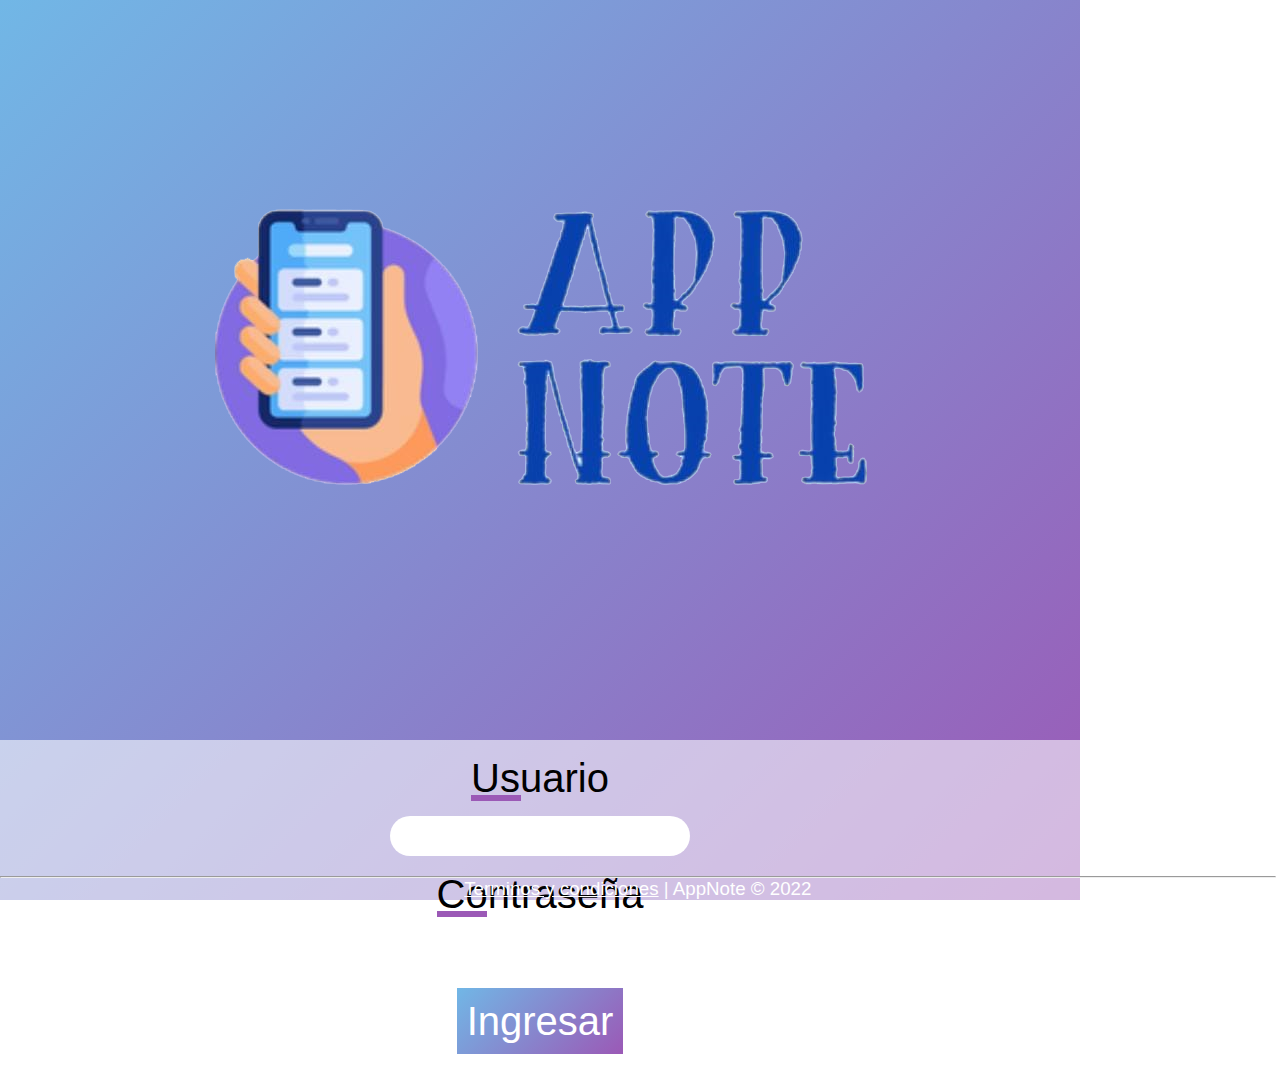
<file: index.html>
<!DOCTYPE html>
<html lang="en">

<head>
    <meta charset="UTF-8">
    <meta http-equiv="X-UA-Compatible" content="IE=edge">
    <meta name="viewport" content="width=device-width, initial-scale=1.0">
    <link rel="stylesheet" href="/Styles/normalize.css">
    <link rel="stylesheet" href="/Styles/styles.css">
    <title>AppNote</title>
</head>

<body>
    <div id="MainPage">
        <div class="main">
            <div>
                <img src="/Images/1.png" alt="">
            </div>
            <form action="">
                <div class="user">
                    <span>Usuario</span>
                    <input type="text">
                </div>
                <div class="password">
                    <span>Contraseña</span>
                    <input type="password">
                </div>
                <a href="/html/page1.html">Ingresar</a>
            </form>
            <div class="footer">
                <hr>
                <h3><span>Terminos y condiciones</span> | AppNote &copy; 2022</h3>
            </div>
        </div>
    </div>
</body>
</html>
</file>
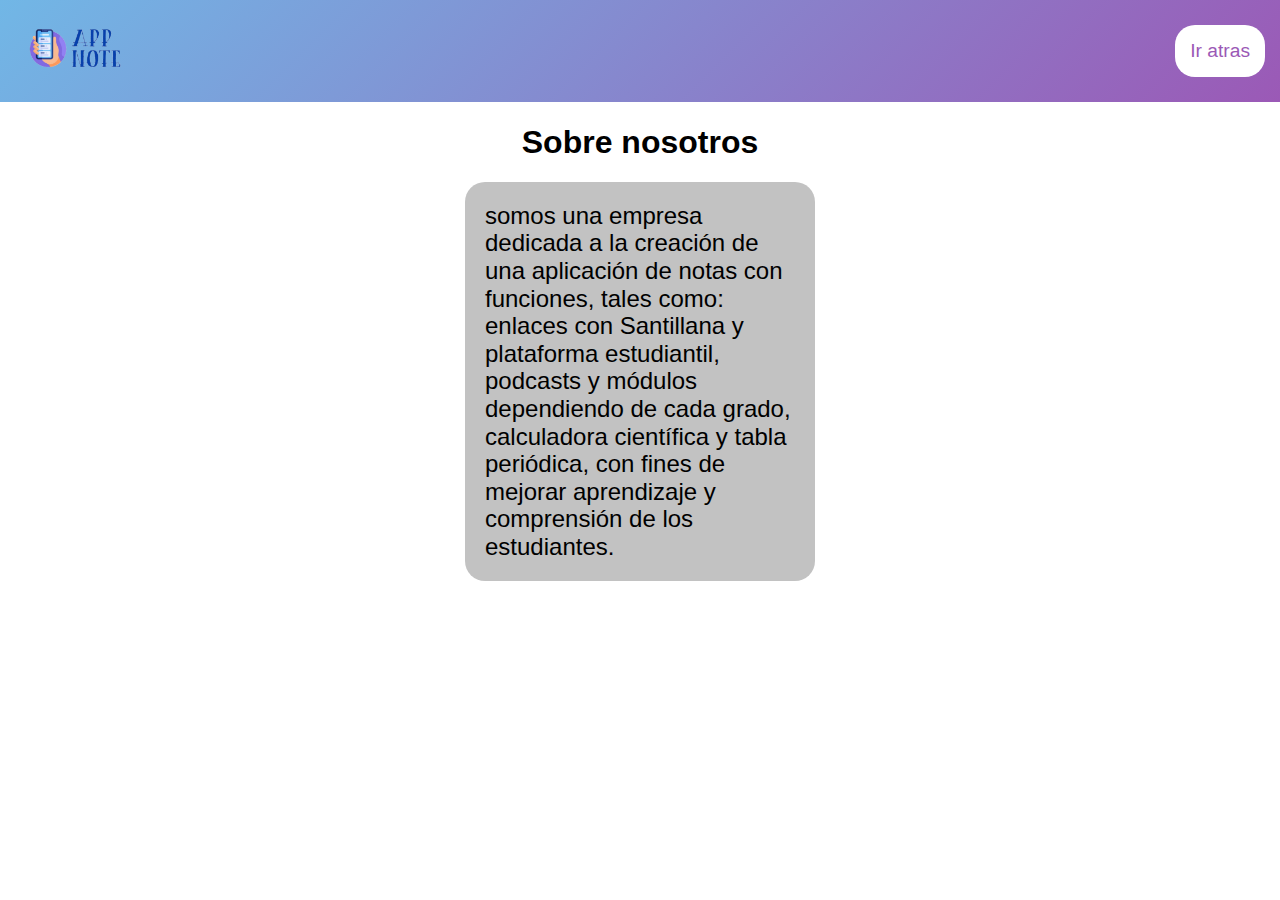
<file: html/about.html>
<!DOCTYPE html>
<html lang="en">

<head>
    <meta charset="UTF-8">
    <meta http-equiv="X-UA-Compatible" content="IE=edge">
    <meta name="viewport" content="width=device-width, initial-scale=1.0">
    <link rel="stylesheet" href="/Styles/styles4.css">
    <link rel="stylesheet" href="/Styles/normalize.css">
    <title>AppNote</title>
</head>

<body>
    <header>
        <img src="/Images/1.png" alt="">
        <a href="/html/page1.html">Ir atras</a>
    </header>
    <h1>Sobre nosotros</h1>
    <div>
        <p>somos una empresa dedicada a la creación de una aplicación de notas con funciones, tales como: enlaces con Santillana y
            plataforma estudiantil, podcasts y módulos dependiendo de cada grado, calculadora científica y tabla periódica,
            con fines de mejorar aprendizaje y comprensión de los estudiantes.
        </p>
    </div>
</body>

</html>
</file>
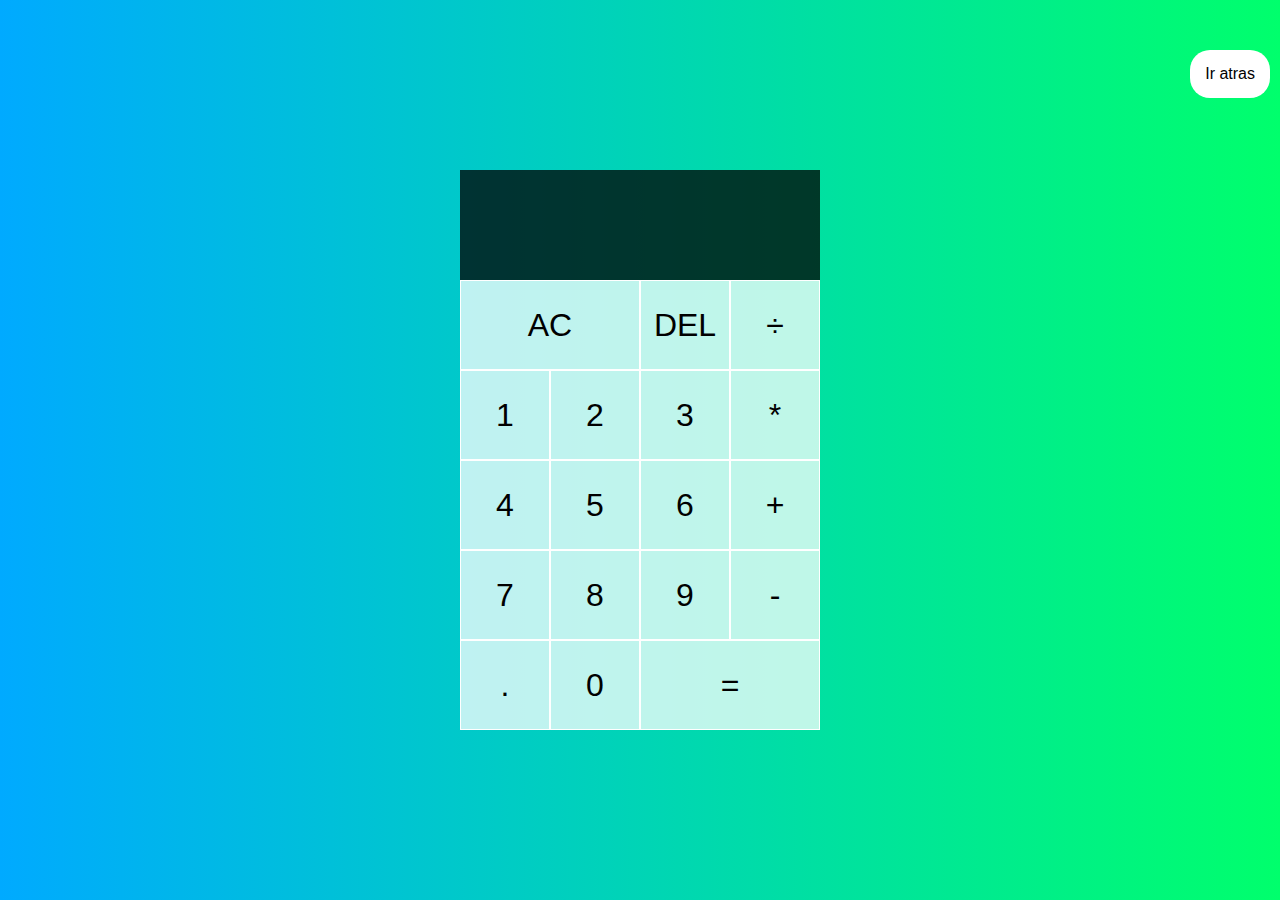
<file: html/calculadora.html>
<!DOCTYPE html>
<html lang="en">
<head>
  <meta charset="UTF-8">
  <meta name="viewport" content="width=device-width, initial-scale=1.0">
  <meta http-equiv="X-UA-Compatible" content="ie=edge">
  <title>Calculadora</title>
  <link href="/Styles/stylescalculadora.css" rel="stylesheet">
  <script src="/Js/calculadora.js" defer></script>
</head>
<body>
    <a href="/html/page1.html">Ir atras</a>
  <div class="calculator-grid">
    <div class="output">
      <div data-previous-operand class="previous-operand"></div>
      <div data-current-operand class="current-operand"></div>
    </div>
    <button data-all-clear class="span-two">AC</button>
    <button data-delete>DEL</button>
    <button data-operation>÷</button>
    <button data-number>1</button>
    <button data-number>2</button>
    <button data-number>3</button>
    <button data-operation>*</button>
    <button data-number>4</button>
    <button data-number>5</button>
    <button data-number>6</button>
    <button data-operation>+</button>
    <button data-number>7</button>
    <button data-number>8</button>
    <button data-number>9</button>
    <button data-operation>-</button>
    <button data-number>.</button>
    <button data-number>0</button>
    <button data-equals class="span-two">=</button>
  </div>
</body>
</html>
</file>
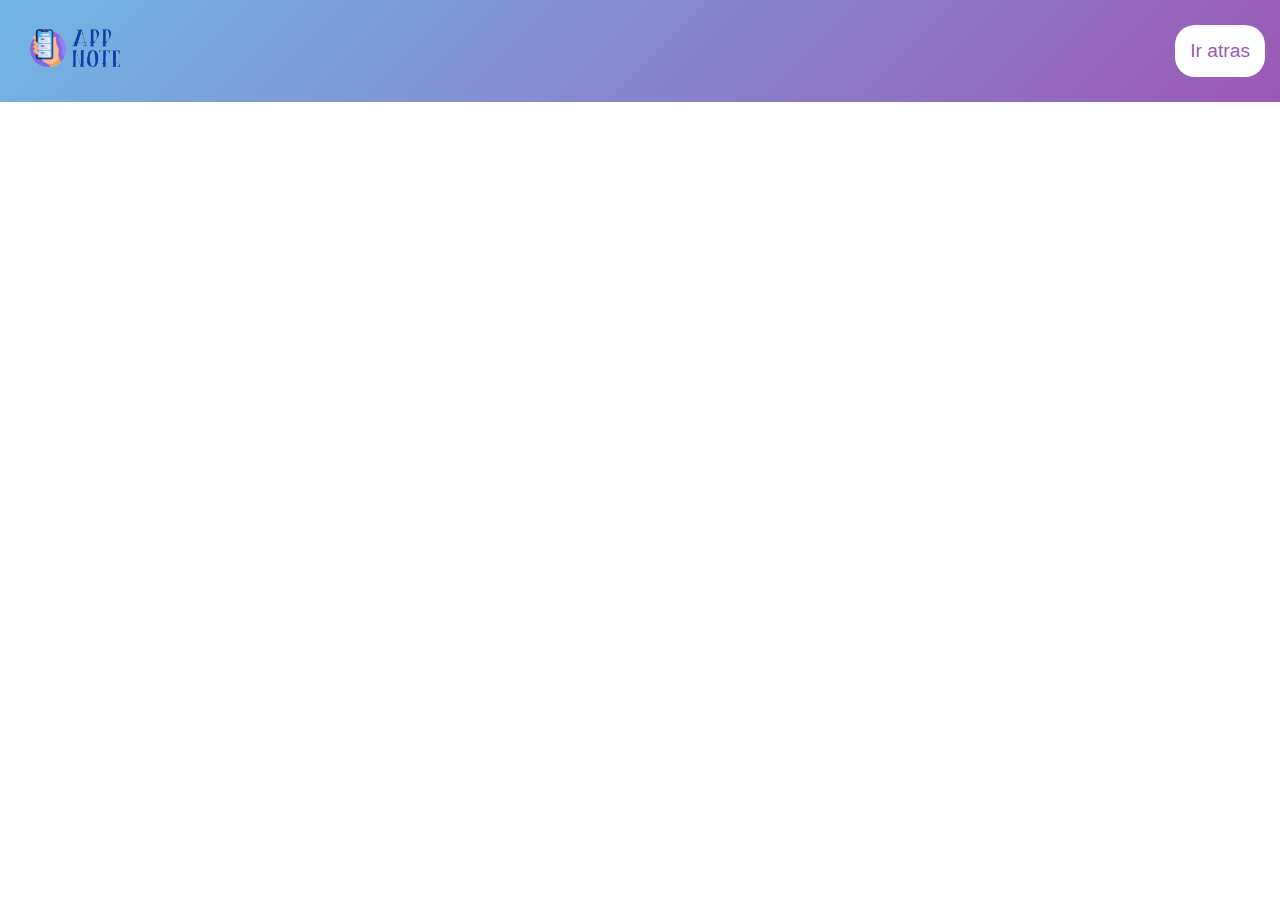
<file: html/costos.html>
<!DOCTYPE html>
<html lang="en">
<head>
    <meta charset="UTF-8">
    <meta http-equiv="X-UA-Compatible" content="IE=edge">
    <meta name="viewport" content="width=device-width, initial-scale=1.0">
    <link rel="stylesheet" href="/Styles/normalize.css">
    <link rel="stylesheet" href="/Styles/styles4.css">
    <title>AppNote</title>
</head>
<body>
    <header>
        <img src="/Images/1.png" alt="">
        <a href="/html/page1.html">Ir atras</a>
    </header>
</body>
</html>
</file>
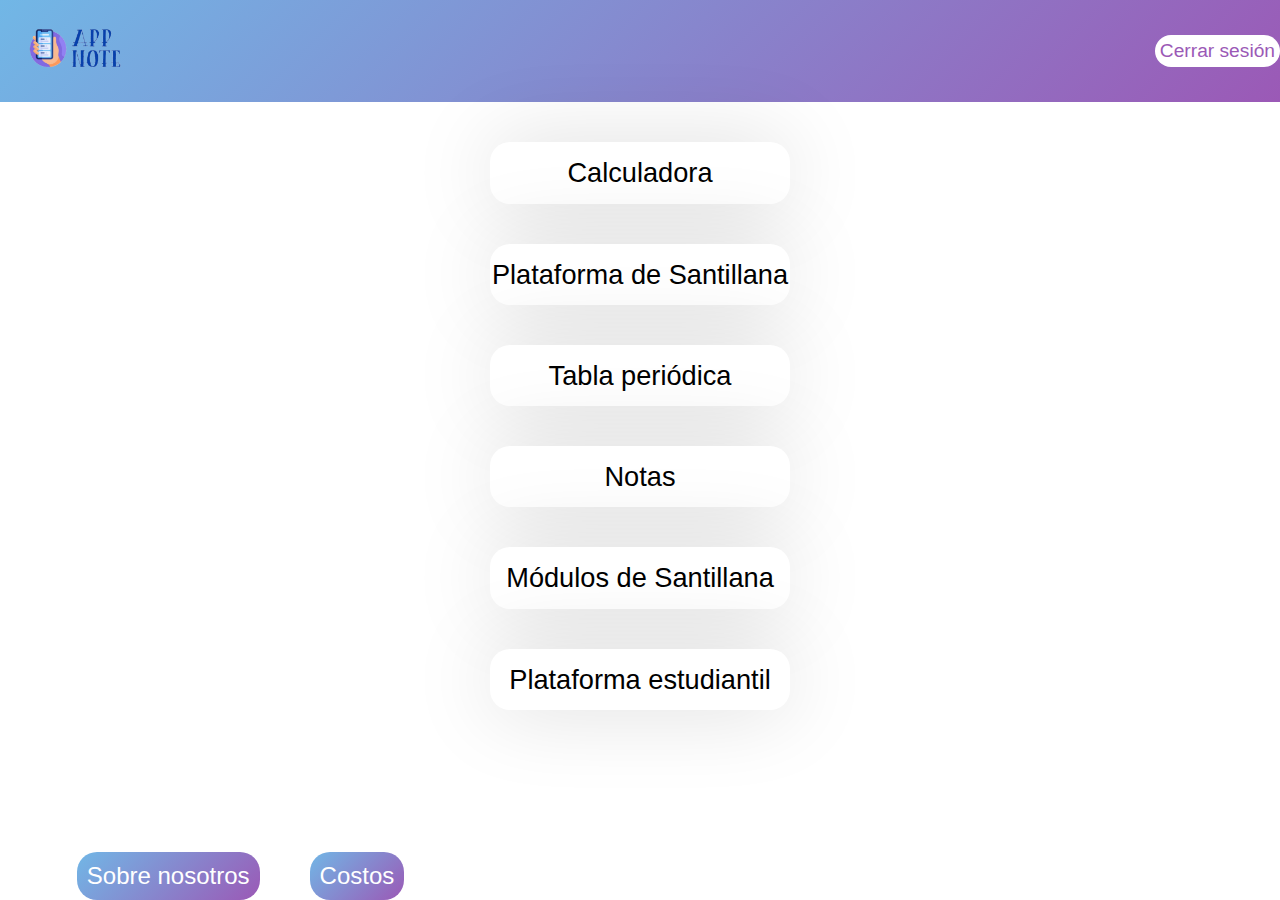
<file: html/page1.html>
<!DOCTYPE html>
<html lang="en">
<head>
    <meta charset="UTF-8">
    <meta http-equiv="X-UA-Compatible" content="IE=edge">
    <meta name="viewport" content="width=device-width, initial-scale=1.0">
    <link rel="stylesheet" href="/Styles/normalize.css">
    <link rel="stylesheet" href="/Styles/styles2.css">
    <title>AppNote</title>
</head>
<body>
    <header>
        <img src="/Images/1.png" alt="">
        <a href="/index.html">Cerrar sesión</a>
    </header>
    <div class="options">
        <a href="calculadora.html">Calculadora</a>
        <a href="https://www.santillanaconnect.com/Account/Login/?wtrealm=http%3a%2f%2flms30.santillanacompartir.com%2flogin%2fcompartir%2f&wreply=https%3a%2f%2flms30.santillanacompartir.com%2flogin%2fsso%2floginconnect" target="_blank">Plataforma de Santillana</a>
        <a href="/html/tabla.html">Tabla periódica</a>
        <a href="/html/notas.html">Notas</a>
        <a href="">Módulos de Santillana</a>
        <a href="http://colegioamericanobga.com/new/index.php" target="_blank">Plataforma estudiantil</a>
    </div>
    <footer>
        <div class="container">
            <a href="/html/about.html">Sobre nosotros</a>
            <a href="/html/costos.html">Costos</a>
        </div>
    </footer>
</body>
</html>
</file>
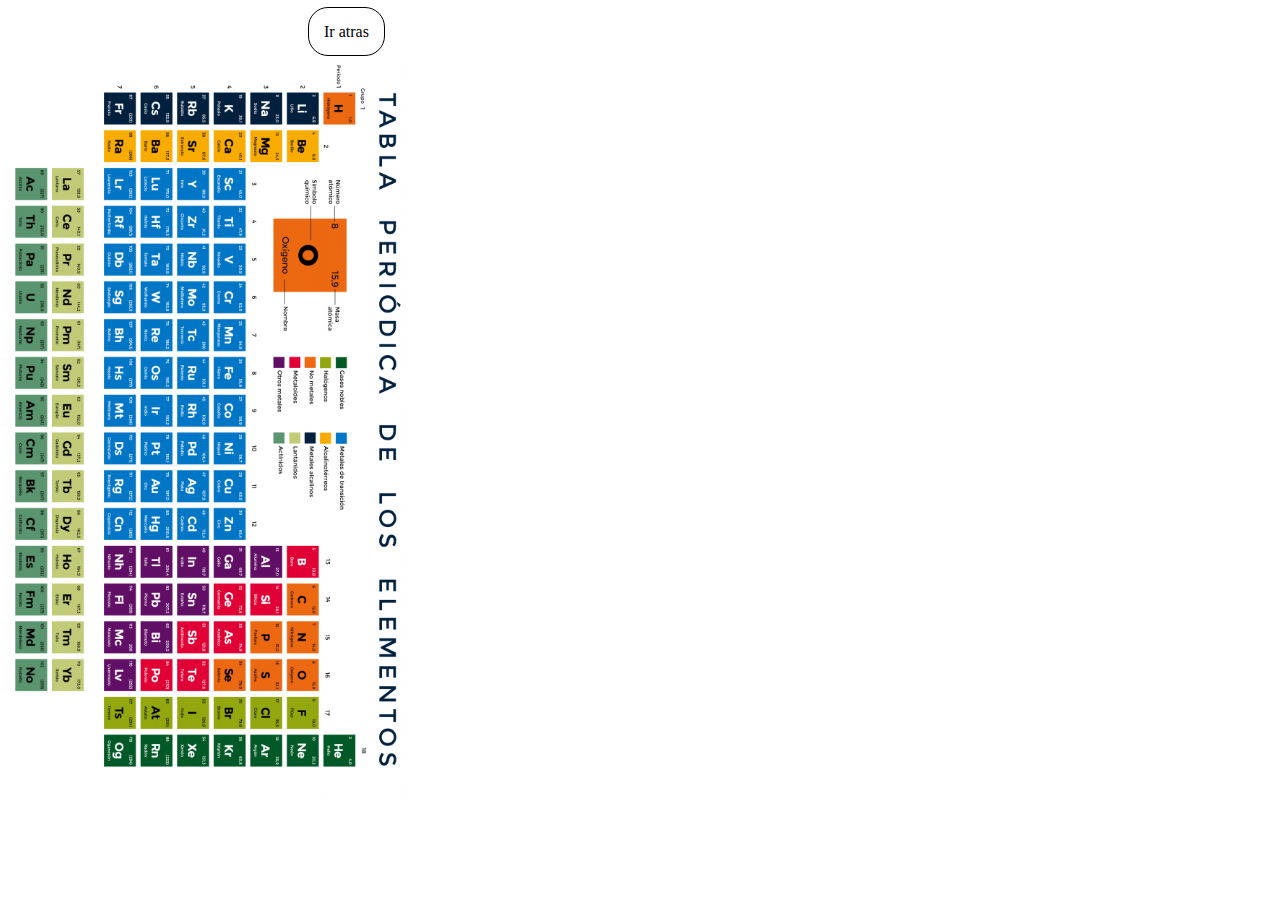
<file: html/tabla.html>
<!DOCTYPE html>
<html lang="en">
<head>
    <meta charset="UTF-8">
    <meta http-equiv="X-UA-Compatible" content="IE=edge">
    <meta name="viewport" content="width=device-width, initial-scale=1.0">
    <link rel="stylesheet" href="/Styles/styles3.css">
    <title>AppNote</title>
</head>
<body>
        <a href="/html/page1.html">Ir atras</a>
    <div>
        <img src="/Images/2.png" alt="">
    </div>
</body>
</html>
</file>
<file: Styles/styles.css>
* {
  font-family: sans-serif;
}

body {
  margin: 0;
}

#main:checked ~ #MainPage {
  right: 700px;
}

#main {
  display: none;
}

#MainPage {
  z-index: 100;
  position: absolute;
}
#MainPage .main {
  width: 100%;
  height: 100vh;
  background: linear-gradient(135deg, #71b7e6, #9b59b6);
}
#MainPage .main img {
  width: 100%;
}
#MainPage .main form {
  background-color: rgba(255, 255, 255, 0.578);
  display: flex;
  flex-direction: column;
  align-items: center;
  justify-content: center;
}
#MainPage .main form span {
  font-size: 2.5em;
  display: block;
  text-align: center;
  margin: 15px;
  position: relative;
}
#MainPage .main form span::before {
  content: "";
  width: 50px;
  height: 6px;
  position: absolute;
  bottom: 0;
  background: #9b59b6;
}
#MainPage .main form input {
  width: 300px;
  height: 40px;
  font-size: 2em;
  outline: none;
  border-radius: 20px;
  border: 1px solid rgba(255, 255, 255, 0.578);
  border-bottom-width: 5px;
  border-right-width: 3px;
  transition: 0.4s;
}
#MainPage .main form input:focus {
  transition: 0.4s;
  border-color: #9b59b6;
  border-radius: 20px;
}
#MainPage .main form a {
  border: 1px solid #fff;
  color: #fff;
  font-size: 2.5em;
  margin: 15px;
  padding: 10px;
  background: linear-gradient(135deg, #71b7e6, #9b59b6);
  text-decoration: none;
}
#MainPage .main .footer {
  position: absolute;
  bottom: 0;
  text-align: center;
}
#MainPage .main .footer hr {
  color: #fff;
  width: 99.5vw;
}
#MainPage .main .footer h3 {
  color: #fff;
  font-weight: 100;
}
#MainPage .main .footer h3 span {
  text-decoration: underline;
}

/*# sourceMappingURL=styles.css.map */
</file>
<file: Styles/styles4.css>
* {
    font-family: sans-serif;
  }
  
  header {
    background: linear-gradient(135deg, #71b7e6, #9b59b6);
    display: flex;
    align-items: center;
    justify-content: space-between;
  }
  header img {
    width: 150px;
  }
  header a {
    margin-right: 15px;
    text-decoration: none;
    padding: 15px;
    border-radius: 20px;
    background-color: #fff;
    color: #9b59b6;
    transition: 0.1s;
    font-size: 1.2em;
  }
  header a:hover {
    color: #7b4691;
    background-color: #eee;
    transition: 0.1s;
}
div{
    width: 350px;
    margin: auto;
    font-size: 1.5em;
    background-color: rgba(149, 149, 149, 0.578);
    padding: 20px;
    border-radius: 20px;
}
h1{
    text-align: center;
}
</file>
<file: Styles/stylescalculadora.css>
*, *::before, *::after {
    box-sizing: border-box;
    font-family: Gotham Rounded, sans-serif;
    font-weight: normal;
  }
  a{
    color: #000;
    text-decoration: none;
    top: 50px;
    position: absolute;
    right: 10px;
    padding: 15px;
    border-radius: 20px;
    background-color: #fff;
  }

  body {
    padding: 0;
    margin: 0;
    background: linear-gradient(to right, #00AAFF, #00FF6C);
  }
  
  .calculator-grid {
    display: grid;
    align-content: center;
    justify-content: center;
    min-height: 100vh;
    grid-template-columns: repeat(4, 90px);
    grid-template-rows: minmax(110px, auto) repeat(5, 90px);
  }
  
  .calculator-grid > button {
    cursor: pointer;
    font-size: 2rem;
    border: 1px solid white;
    outline: none;
    background-color: rgba(255, 255, 255, .75);
  }
  
  .calculator-grid > button:hover {
    background-color: rgba(255, 255, 255, .9);
  }
  
  .span-two {
    grid-column: span 2;
  }
  
  .output {
    grid-column: 1 / -1;
    background-color: rgba(0, 0, 0, .75);
    display: flex;
    align-items: flex-end;
    justify-content: space-around;
    flex-direction: column;
    padding: 10px;
    word-wrap: break-word;
    word-break: break-all;
  }
  
  .output .previous-operand {
    color: rgba(255, 255, 255, .75);
    font-size: 1.5rem;
  }
  
  .output .current-operand {
    color: white;
    font-size: 2.5rem;
  }
</file>
<file: Styles/styles2.css>
* {
  font-family: sans-serif;
}

header {
  background: linear-gradient(135deg, #71b7e6, #9b59b6);
  display: flex;
  align-items: center;
  justify-content: space-between;
}
header img {
  width: 150px;
}
header a {
  text-decoration: none;
  padding: 5px;
  border-radius: 20px;
  background-color: #fff;
  color: #9b59b6;
  transition: 0.1s;
  font-size: 1.2em;
}
header a:hover {
  color: #7b4691;
  background-color: #eee;
  transition: 0.1s;
}
header .btn {
  margin-right: 10px;
  border-radius: 20px;
}

.options {
  display: flex;
  flex-direction: column;
  align-items: center;
  text-align: center;
}
.options a {
  margin-top: 40px;
  width: 300px;
  border-radius: 20px;
  padding: 15px 0 15px 0;
  background-color: #fff;
  font-size: 1.7em;
  text-decoration: none;
  color: #000;
  -webkit-box-shadow: 0px 0px 85px -2px rgba(0, 0, 0, 0.15);
  -moz-box-shadow: 0px 0px 85px -2px rgba(0, 0, 0, 0.15);
  box-shadow: 0px 0px 85px -2px rgba(0, 0, 0, 0.15);
  transition: 0.3s;
}
.options a:hover:first-child {
  background-color: #a6a6a6;
  color: #fff;
  transition: 0.3s;
  transform: scale(1.1);
}
.options a:hover:nth-child(2) {
  background-color: #dd006d;
  color: #fff;
  transform: scale(1.1);
}
.options a:hover:nth-child(3) {
  background-color: rgb(131, 229, 123);
  color: #fff;
  transform: scale(1.1);
}
.options a:hover:nth-child(4) {
  background-color: rgb(255, 73, 73);
  color: #fff;
  transform: scale(1.1);
}
.options a:hover:nth-child(5) {
  background-color: rgb(250, 254, 50);
  transform: scale(1.1);
}
.options a:hover:last-child {
  background-color: #fc6404;
  color: #fff;
  transform: scale(1.1);
}

footer {
  position: absolute;
  bottom: 0;
  left: 6vw;
}
footer .container {
  display: flex;
  justify-content: space-around;
  gap: 50px;
}
footer .container a {
  text-decoration: none;
  color: #fff;
  font-size: 1.5em;
  padding: 10px;
  background: linear-gradient(135deg, #71b7e6, #9b59b6);
  border-radius: 20px;
}

/*# sourceMappingURL=styles2.css.map */
</file>
<file: Styles/styles3.css>
img{
    transform: rotate(90deg);
    width: 740px;
    position: absolute;
}
div{
    position: absolute;
    left: -160px;
    top: 220px;
}
a{
    padding: 15px;
    text-decoration: none;
    color: #000;
    border-radius: 20px;
    background-color: #fff;
    border: 1px solid #000;
    position: relative;
    top: 15px;
    right: -300px;
}
</file>
